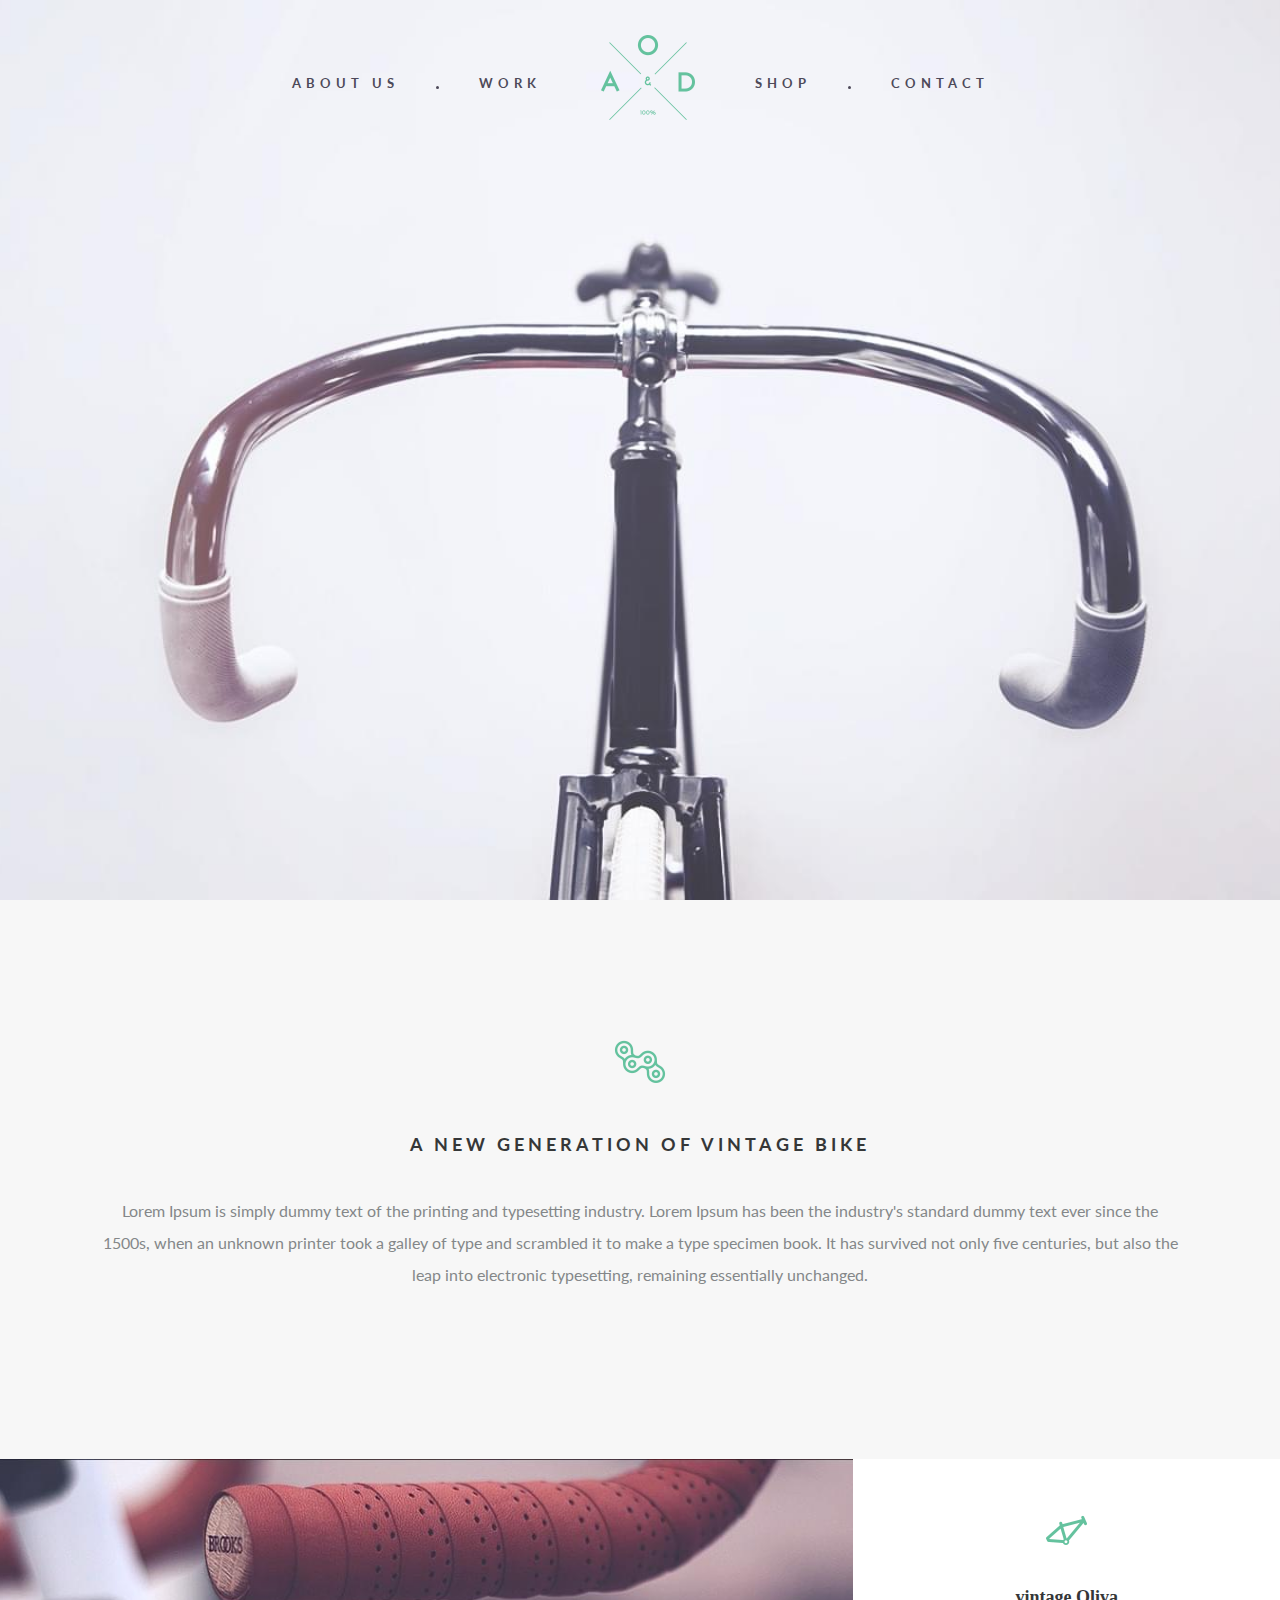
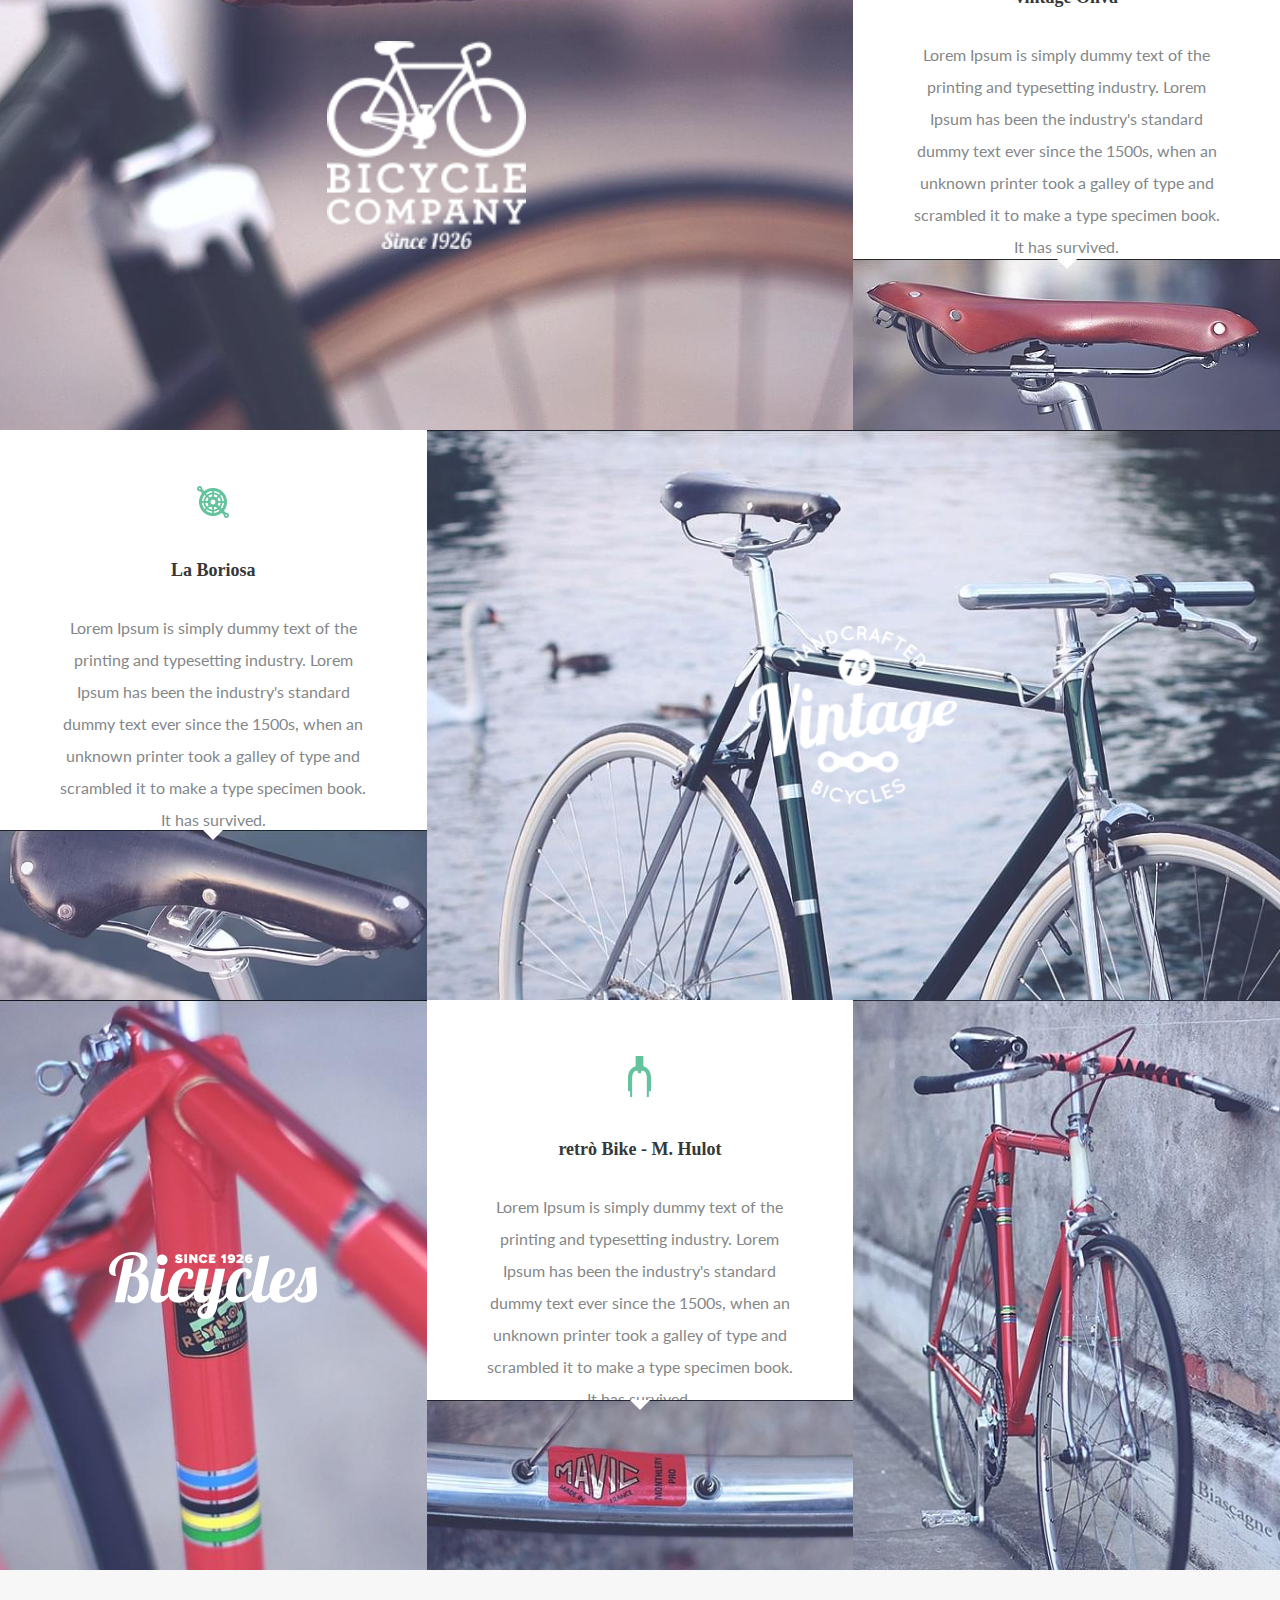
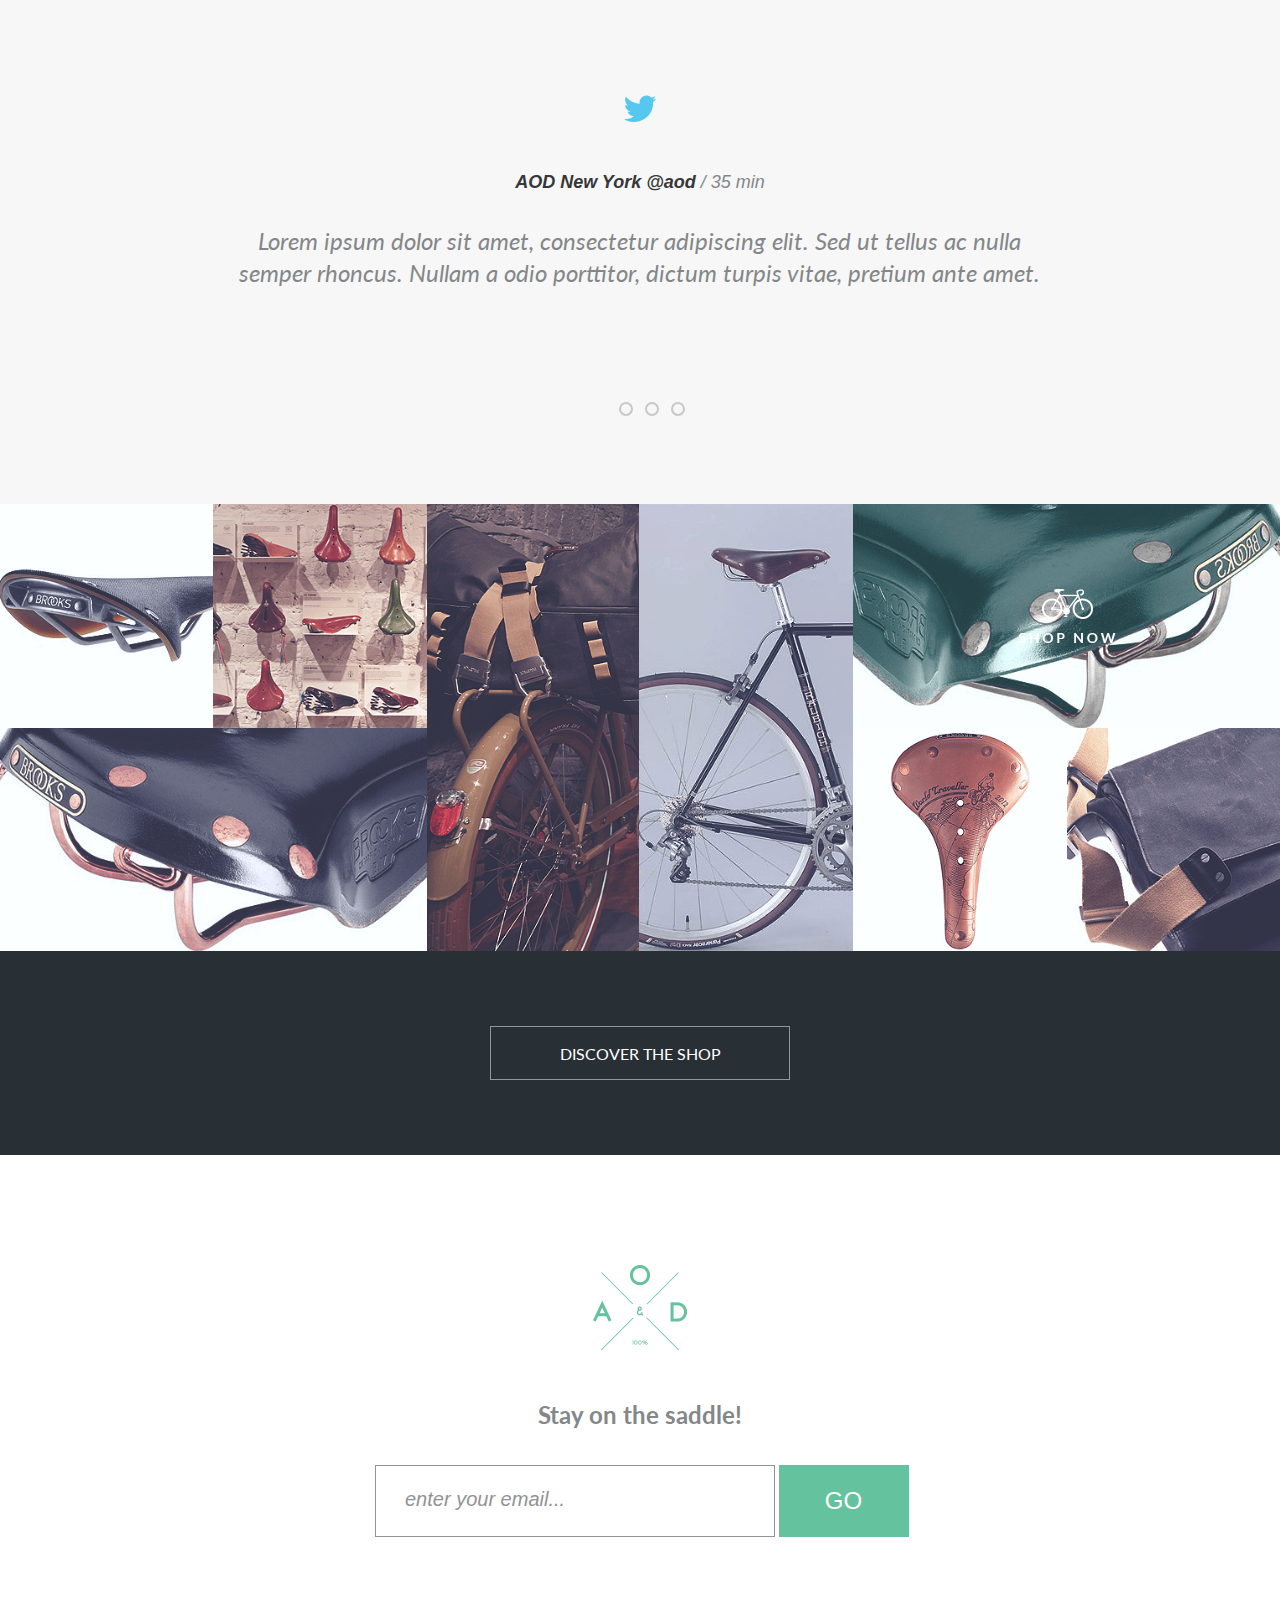
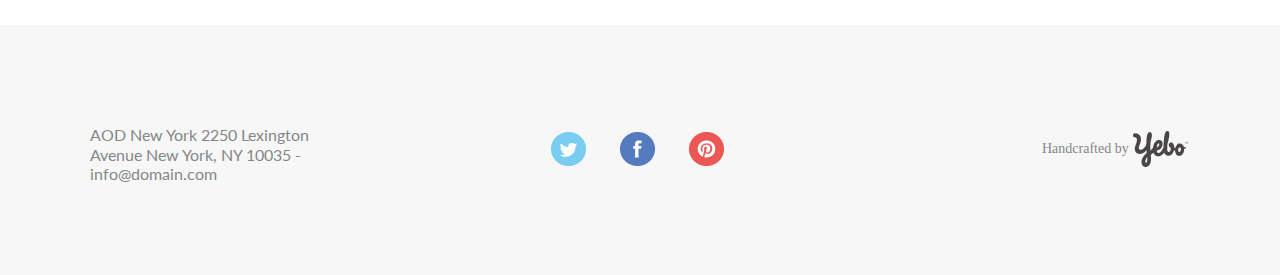
<file: index.html>
<!DOCTYPE html>
<html lang="en">
<head>
    <meta charset="UTF-8">
    <meta http-equiv="X-UA-Compatible" content="IE=edge">
    <meta name="viewport" content="width=device-width, initial-scale=1.0">
    <title>Bike</title>
    <link rel="stylesheet" href="css/style.css">
</head>

<body>
    <div class="wrapper">
        <header class="header">
            <nav class="menu">
                <ul>
                <li class="item1 item"><a href="#">about us</a> </li>
                <li class="item2 item"><a href="#">work</a></li>
                <li class="item3 item logo"><img src="img/Logo.png" alt="Logo"></li>
                <li class="item4 item"><a href="#">shop</a></li>
                <li class="item5 item"><a href="#">contact</a></li>
                </ul>
            </nav>
            <div class="icon">
                <span></span>
            </div>
        </header>

        <section class="first">
            <div class="wrapSection">
                <img src="img/Icon1.png" alt="">
                <h1>A NEW GENERATION OF VINTAGE BIKE</h1>
                <p>Lorem Ipsum is simply dummy text of the printing and typesetting industry. Lorem Ipsum has been the industry's standard dummy text ever since the 1500s, when an unknown printer took a galley of type and scrambled it to make a type specimen book. It has survived not only five centuries, but also the leap into electronic typesetting, remaining essentially unchanged. </p>
            </div>
        </section>

        <section class="brand">
            <div class="row row1">
                
                <div class="column1 columnBig">
                   <a href="#"><img src="img/companyLogo1.png" alt=""></a>                     
                </div>

                <div class="column2 columnSmall">
                    <div class="itemText">
                        <div class="textWrap">
                            <img src="img/Icon2.png" alt="">
                            <h2>vintage Oliva</h2>
                            <p>Lorem Ipsum is simply dummy text of the printing and typesetting industry. Lorem Ipsum has been the industry's standard dummy text ever since the 1500s, when an unknown printer took a galley of type and scrambled it to make a type specimen book. It has survived.</p><div class="line"></div>
                        </div>
                    </div>
                
                    <div class="brandImage"><img src="img/fonImg4.jpeg" alt=""></div>
                </div>
            </div>

            <div class="row row2">
                
                <div class="column3 columnSmall">
                    <div class="itemText">
                        <div class="textWrap">
                            <img src="img/Icon3.png" alt="">
                            <h2>La Boriosa</h2>
                            <p>Lorem Ipsum is simply dummy text of the printing and typesetting industry. Lorem Ipsum has been the industry's standard dummy text ever since the 1500s, when an unknown printer took a galley of type and scrambled it to make a type specimen book. It has survived.</p><div class="line"></div>
                        </div>
                    </div>
                
                    <div class="brandImage"><img src="img/fonImg5.jpeg" alt=""></div>
                </div>

                <div class="column4 columnBig">
                    <a href="#"><img src="img/companyLogo3.png" alt=""></a>
                </div>

            </div>

            <div class="row row3">

                <div class="column5 columnMid">
                    <a href="#"><img src="img/companyLogo2.png" alt=""></a>
                </div>

                <div class="column6 columnSmall">
                    <div class="itemText">
                        <div class="textWrap">
                            <img src="img/Icon4.png" alt="">
                            <h2>retrò Bike - M. Hulot</h2>
                            <p>Lorem Ipsum is simply dummy text of the printing and typesetting industry. Lorem Ipsum has been the industry's standard dummy text ever since the 1500s, when an unknown printer took a galley of type and scrambled it to make a type specimen book. It has survived.</p><div class="line"></div>
                        </div>
                    </div>
                
                    <div class="brandImage"><img src="img/fonImg7.jpeg" alt=""></div>
                </div>

                <div class="column7 columnMid">
                    <img src="img/fonImg6.jpeg" alt="">
                </div>
            </div>

        </section>

        <section class="slider">
            <div class="middle">
              <div class="slides">
                <input type="radio" name="r" id="r1" checked />
                <input type="radio" name="r" id="r2" />
                <input type="radio" name="r" id="r3" />
                   
                <div class="slide s1">
                    <div class="wrapSlide"><img src="img/IconTwit.png" alt="Twitter">
                    <h2>AOD New York  @aod <span> /  35 min</span></h2>
                    <p>Lorem ipsum dolor sit amet, consectetur adipiscing elit. Sed ut tellus ac nulla semper rhoncus. Nullam a odio porttitor, dictum turpis vitae, pretium ante amet.</p></div>
                </div>
                <div class="slide">
                    <div class="wrapSlide"><img src="img/IconTwit.png" alt="Twitter">
                    <h2>Slide 2</h2>
                    <p>Lorem ipsum dolor sit amet, consectetur adipiscing elit. Sed ut tellus ac nulla semper rhoncus.</p></div>
                </div>
                <div class="slide">
                    <div class="wrapSlide"><img src="img/IconTwit.png" alt="Twitter">
                    <h2>Slide 3</h2>
                    <p>Lorem ipsum dolor, sit amet consectetur adipisicing elit. Quidem voluptate vel dignissimos accusamus in inventore sapiente, praesentium consequuntur dolores ut, dolor, deserunt repudiandae earum veniam soluta maxime aliquid dicta numquam. Nemo est ea optio, esse reiciendis iusto modi ad aut?</p></div>
                </div>
                
              </div>

              <div class="sliderNav">
                <label for="r1" class="bar"></label>
                <label for="r2" class="bar"></label>
                <label for="r3" class="bar"></label>
               
              </div>
            </div>
          </section>

        <section class="shop">
            <div class="columnShop shop1">
                <div class="shopRow shopRow1">
                    <div class="shopImg imgSmall"><img src="img/Layer 19.png" alt=""></div>
                    <div class="shopImg imgSmall"><img src="img/Layer 21.png" alt=""></div>
                </div>
                <div class="shopRow shopRow2">
                    <div class="shopImg imgBig"><img src="img/Layer 20.png" alt=""></div>
                </div>
            </div>


            <div class="columnShop shop2">
                <div class="shopImg imgMid"><img src="img/Layer 22.png" alt=""></div>
                <div class="shopImg  imgMid"><img src="img/Layer 25.png" alt=""></div>
            </div>


            <div class="columnShop shop3">
                <div class="shopRow shopRow3">
                    <a href="#"><img src="img/Icon _ Text.png" alt=""></a>
                    
                </div>
                <div class="shopRow shopRow4">
                    <div class="shopImg imgSmall"><img src="img/Layer 24.png" alt=""></div>
                    <div class="shopImg imgSmall"><img src="img/Layer 26.png" alt=""></div>
                </div>
            </div> 

        </section>

        <section class="discover">
            <div class="button">
                <a href="#">discover the shop</a>
            </div>
        </section>

        <section class="mailing">
            <div class="mailWrap">
                <img src="img/Logo.png" alt="Logo">
                <h2>Stay on the saddle!</h2>
            
                <form action="#" method="post" id="form_message">
                    <input class="input" name="email" type="text" placeholder="enter your email..."/>
                    <input id="submit" value="GO" type="submit" />
                </form>
            </div>
        </section>

        <footer class="footer">
            <div class="footerWrap">
            <div class="contacts">
                <p>AOD New York
                2250 Lexington Avenue 
                New York, NY 10035  - info@domain.com</p>
            </div>
            
            <div class="icons">
                <a href="#"><img src="img/VSO3.png" alt=""></a>
                <a href="#"><img src="img/VSO2.png" alt=""></a>
                <a href="#"><img src="img/VSO1.png" alt=""></a>
            </div>

            <div class="Ylogo">
                <p>Handcrafted by</p>
                <img src="img/YEBOLogo.png" alt="">
            </div>
        </div>
        </footer>

    </div>
    <script src="js/script.js"></script>
</body>

</html>
</file>
<file: css/style.css>
@import url('https://fonts.googleapis.com/css2?family=Lato:ital,wght@0,300;0,400;0,700;1,300&display=swap');

*,
*::after,
*::before{
    padding: 0;
    border: 0;
    margin: 0;
    box-sizing: border-box;
}
a{text-decoration: none; color: #4D4959;}
li{list-style: none;}

/* Обнуление стилей end */



body{font-family: "Lato", sans-serif;
    line-height: 2rem;
    color: #848789;
    min-height: 100%;
    background-color: rgba(247, 247, 247, 1);
    
}

body h2{
    color: #353738;
    font-size: 18px;
}

.wrapper {
    overflow: hidden;
    max-width: 1600px;
    margin: 0 auto;
    
    
}

.header {
    min-height: 100vh;
    background-image: url('../img/bgfs.jpeg');
    background-repeat: no-repeat;
    background-size: cover;
    background-position: center;
    position: relative;
}

.menu {
    padding-top: 35px;
    transition: all 1.5s;
}

.menu ul{
    display: flex;
    justify-content: center;
    align-items: center;
    color: #4D4959;
}

.menu .item{
    padding: 0 40px;
    position: relative;
}

.menu .logo{
    padding: 0 20px;
}

.menu .item a{
    font-size: 13px;
    text-transform: uppercase;
    font-weight: bold;
    letter-spacing: 5px;
}

.menu .item::after{
    content: "";
    width: 3px;
    height: 3px;
    background-color: #4d4959;
    border-radius: 50%;
    position: absolute;
    top: 60%;
    right: 0;
}

.menu .item:last-child::after{
    display: none;
}

.menu .item:nth-child(2)::after,
.menu .item:nth-child(3)::after{
    background-color: transparent;
}

.icon{
    display: none;
    position: absolute;
}

/* ------------first------------------------ */

.wrapSection {
    max-width: 1100px;
    margin: 10.9% auto 13.18% auto;
    text-align: center;
    padding: 0 10px;
}

.wrapSection img,
.wrapSection h1{
    margin-bottom: 35px;
    font-size: 18px;
    color: #353738;
}

.wrapSection h1,
.brend h2{    
    text-transform: uppercase;
    letter-spacing: 4px;
}

/* -------------brand---------------- */

.row{
    display: flex;
    width: 100%;
    max-height: 600px;
}

.columnSmall{    
    display: flex;
    flex-direction: column;
    flex: 0 1 33.333%;
}

.columnBig{
    flex: 0 1 66.666%;   
    background-position: center;
    background-size: cover;
    background-repeat: no-repeat;
}

.column1{
    background-image: url("../img/fonImg1.jpeg");  
}

.column4{
    background-image: url("../img/fonImg2.jpeg");  
}

.column5{
    background-image: url("../img/fonImg3.jpeg");
    background-position: center;
    background-size: cover;
    background-repeat: no-repeat;  
}

.columnMid{
    flex: 0 1 33.333%;
}

.columnMid a,
.columnBig a{
    display: block;
    width: 100%;
    height: 100%;
}



.columnBig img,
.column5 img{
    width: 208px;
    height: 208px;
    object-fit: contain;
    position: relative;
    top: 50%;
    left: 50%;
    transform: translate(-50%, -50%);
}

.column7 img{
    max-width: 533px;
    max-height: 600px;
    width: 100%;
    height: 100%;
    object-fit: cover;
}

.brandImage img{
    max-width: 533px;
    max-height: 200px;
    width: 100%;
    height: 100%;
    object-fit: cover;
}



.columnSmall .itemText{
    text-align: center;
    background-color: rgba(255, 255, 255, 1);
    max-width: 533px;
    max-height: 400px;
    width: 100%;
    height: 100%;
    
}

.textWrap{
    max-width: 74.5%;
    height: 100%;
    margin: 13.13% auto;
    overflow: hidden;
    position: relative;
}

.columnSmall .itemText h2{
    margin-bottom: 26px;
    margin-top: 26px;
    font-family: "Lato-bold";
}

.brandImage{
    position: relative;
}

.brandImage::after{
    content: "";
    width: 0;
    height: 0;
    border-style: solid;
    border-width: 10px 10px 0 10px;
    border-color: #ffffff transparent transparent transparent;
    position: absolute;
    left: 50%;
    transform: translateX(-50%);
}

.textWrap .line{
    width: 53px;
    height: 4px;
    border-radius: 2px;
    background-color: rgba(53, 55, 56, 0.2);
    margin: 38px auto 10px;
    
}

.column1 a:hover,
.column4 a:hover,
.column5 a:hover{
    background-color: rgba(100, 194, 158, 0.8);
}

/*------------slider-------------*/


.slider{
    width: 100%;
    min-height: 470px;
}
 
.middle{
     height: 100%;
}

.wrapSlide{
    max-width: 64.75%;
    position: relative;
    margin: 125px auto;
    font-size: 24px;
    font-style: italic;
    
}

.slide img{
    width: 32px;
    height: 27px;       
}

.slide h2{
    padding-top: 37px;   
    padding-bottom: 27px;
    font-family: "Lato-light", sans-serif;
}

.s1 h2 span{
   font-weight: 300;
   color: #848789;
}



.sliderNav{
      position: relative;
      bottom: 82px;
      left: 50%;
      transform: translateX(-27px);
      display: flex;
}

.bar{
    height: 14px;
    width: 14px;
    margin: 6px;
    cursor: pointer;
    opacity: 1;
    border: rgba(200, 200, 200, 1) 2px solid;
    border-radius: 50%;
    transition: all .4s ease;
    
}

.bar:hover{
    opacity: 0.5;
    transform: scale(1.3);
}

.bar:checked {
    border: rgba(40, 47, 53) 7px solid;
    
}

input[name="r"] {
    position: absolute;
    visibility: hidden;
}
  
.slides{
    width: 300%;
    height: 100%;
    display: flex;
}

.slide{
    width: 33.333%;
    transition: all .6s ease;
    text-align: center;
}
  
  
#r1:checked ~ .s1 {
    margin-left: 0;
}
  
#r2:checked ~ .s1 {
    margin-left: -33.333%;
}
  
#r3:checked ~ .s1 {
    margin-left: -66.666%;
}

/* -------------shop---------------------- */
.shop {
    display: flex;
    width: 100%;
    max-height: 534px;
}

.columnShop {
    display: flex;
    flex: 0 1 33.333%;
}

.shop1,
.shop3 {
    flex-direction: column;
}

.shopRow {
    display: flex;
    height: 50%;
}

.shopImg img{
    width: 100%;
    height: 100%;
    object-fit: cover;
}

.imgMSmall img{
    max-width: 267px;
    max-height: 267px;
}

.imgMid img{
    max-width: 267px;
    max-height: 534px;
}

.imgBig img{
    max-width: 534px;
    max-height: 267px;
}

.shopRow3{
    background-image: url("../img/Layer 23.png");
    background-position: center;
    background-size: cover;
    background-repeat: no-repeat;
}

.shopRow3 a{
    display: block;
    width: 100%;
    height: 100%;
}

.shopRow3 img{
    width: 98px;
    height: 54px;
    object-fit: contain;
    position: relative;
    top: 50%;
    left: 50%;
    transform: translate(-50%, -50%);
}

.shopRow3 a:hover{
    background-color: rgba(100, 194, 158, 0.8);
}

  /* -----------discover----------------       */

.discover{
    width: 100%;
    height: 204px;
    background-color: rgba(40, 47, 53, 1);
}

.button{
    display: inline-block;
    width: 300px;
    height: 54px;
    margin: 75px 50%;
    transform: translateX(-50%);
    border: 1px solid rgba(255, 255, 255, 0.5);
    line-height: 54px;
    text-align: center;
}

.button a{
    display: block;
    width: 100%;
    height: 100%;
    color: rgba(255, 255, 255, 1);    
    text-transform: uppercase;
    transition: all 0.6s ease;
}

.button a:hover{
    background-color: rgba(255, 255, 255, 0.5);
    color: rgba(40, 47, 53);
    font-size: 18px;
}

/* ------------mailing---------------------- */

.mailing{
    width: 100%;
    height: 470px;
    background-color: rgba(255, 255, 255, 1);
}

.mailWrap{
    max-width: 537px;
    margin: 0 auto; 
    text-align: center;
    padding-top: 110px;
}

.mailWrap h2{
    padding-top: 39px;
    padding-bottom: 34px;
    font-size: 24px;
    color: #848789;
}

.mailWrap img{
    width: 94px;
    height: 85px;
    object-fit: cover;
}

#form_message{
	width: 537px;
	height:72px;
    
}

#form_message .input{
	width: 400px;
	height:72px;
    border: #929292 solid 1px;
}

input::placeholder{
	font-size: 20px;
    color: #929292;
    padding-left: 29px;
    font-style: italic;
}

#submit{
    width: 130px;
	height: 72px;
	float: right;
    background-color: rgba(100, 194, 158, 1);
    color: rgba(255, 255, 255, 1);
    font-size: 24px;
}

/* -----------------footer---------------- */

.footer {
    width: 100%;
    min-height: 250px;    
}

.footerWrap{
    max-width: 1100px;
    min-height: 50px;
    margin: auto;
    padding-top: 100px;
    display: flex;
    justify-content: space-between;
    align-items: center;
}

.contacts {
    width: 238px;
    height: 48px;
    line-height: 1.2rem;
}

.icons {
    width: 238px;
    height: 34px;
}

.icons img{
    padding-left: 30px;
    padding-right: -15px;
   
}

.Ylogo{
    width: 238px;
    height: 36px; 
}

.Ylogo p{
    display: inline-block;
    font-family: "lato-italic";
    font-size: 14px;
    padding-left: 90px;
}


.Ylogo img{
    width: 55px;
    height: 36px;
    vertical-align: middle;
}

/* -------------------------- media------------- */

@media (max-width: 820px) {
    .menu{
        background-color: #4d4959;
        opacity: 0.8;
        position: absolute;
        top: -100%;
        width: 100%;
        z-index: 10;
        
    }
    .menu ul{
        flex-direction: column;
    }
    .menu .logo{
        order: -1;
        padding-bottom: 40px;
    }
    .menu .item{
        padding: 0 0 40px 0;
    }
    .menu .item::after{
        right: 50%;
        background-color: #fff;
    }

    .menu .item:nth-child(2)::after{
        background-color: #fff;
    }

    .menu .item a{
        font-size: 24px;
        color: #fff;
    }

    .menu.active{
        top: 0;
    }

    .icon{
        display: block;
        width: 45px;
        height: 45px;
        top: 40px;
        right: 40px;
        z-index: 15;
        cursor: pointer;
    }

    .icon::before,
    .icon::after{
        content: "";
    }

    .icon span,
    .icon::before,
    .icon::after{
        width: 100%;
        height: 15%;
        background-color: #4d4959;
        position: absolute;
        transition: all 0.8s ease-out 0s;
        
    }
    .icon::before{
        top: 0%;
    }
    .icon::after{
        bottom: 0;
    }
    .icon span{
        top: 50%;
        transform: translateY(-50%);
    }

    .icon.active span{
    display: none;
    }
    .icon.active::after{
        transform: rotate(45deg);
        top: 50%;
        background-color: #fff;
    } 
    
    .icon.active::before{
        transform: rotate(-45deg);
        top: 50%;
       background-color: #fff;
    }

   
    .row{
        flex-direction: column;
        max-height: fit-content;
        align-items: center;

    }
 
    .columnBig img,
    .column5 img{
        width: 533px;
        visibility:hidden;
    }

    .shop{
        flex-direction: column;
        max-height: fit-content;
        align-items: center;

    }

    .shopRow3 img{
        height: 263px;
        visibility: hidden;
    }
    
    
    .footerWrap{
        flex-direction: column;
        height: 400px;
        align-items: center;
    }

}
</file>
